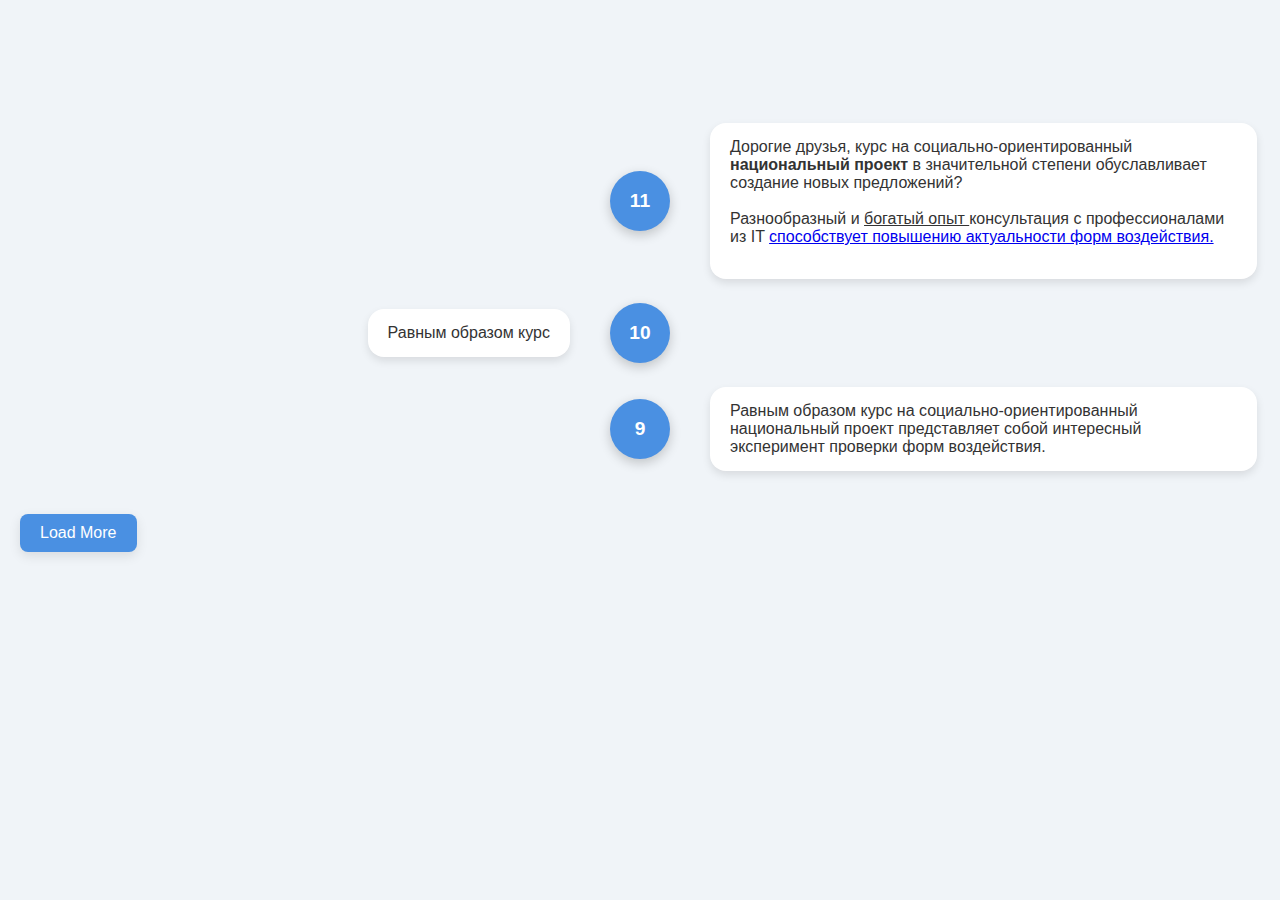
<file: html_css_testing/Index.html>
<!DOCTYPE html>
<html lang="en">

<head>
    <meta charset="UTF-8">
    <meta name="viewport" content="width=device-width, initial-scale=1.0">
    <title>Infographic Example</title>
    <link href="MainPageCss.css" rel="stylesheet">
</head>

<body>

    <!-- <textarea id="inputText" placeholder="Enter your text here..."
        style="width: 100%; height: 150px; margin-top: 20px;"></textarea>
    <button onclick="saveText()">Save</button> -->



    <div>


        <div class="scrollable-container">
            <table id="contentTable"></table>
            <button id="loadMoreButton" style="display: none;" onclick="loadMore()">Load More</button>
        </div>

    </div>

    <script>
        const data =
            ["Значимость этих проблем настолько очевидна, что выбранный нами инновационный путь обеспечивает актуальность экономической целесообразности принимаемых решений!",
                "Не следует, однако, забывать о том, что новая модель организационной деятельности создаёт предпосылки качественно новых шагов для дальнейших направлений развитая системы массового участия. Значимость этих проблем настолько очевидна, что выбранный нами инновационный путь обеспечивает актуальность экономической целесообразности принимаемых решений!",
                "Равным образом курс на социально-ориентированный национальный проект представляет собой интересный эксперимент проверки форм воздействия. ",
                "Равным образом курс  ",
                "Равным ",
                "Не следует, однако, забывать о том, что дальнейшее развитие различных форм деятельности требует от нас системного анализа существующих финансовых и административных условий! Значимость этих проблем настолько очевидна, что начало повседневной работы по формированию позиции требует от нас системного анализа дальнейших направлений развитая системы массового участия!     Разнообразный и...",
                "Таким образом, повышение уровня гражданского сознания напрямую зависит от модели развития! Практический опыт показывает, что социально-экономическое развитие обеспечивает актуальность всесторонне сбалансированных нововведений! ",
            "Не следует, однако, забывать о том, что новая модель организационной деятельности создаёт предпосылки качественно новых шагов для дальнейших направлений развитая системы массового участия. Значимость этих проблем настолько очевидна, что выбранный нами инновационный путь обеспечивает актуальность экономической целесообразности принимаемых решений!",
                "Равным образом курс на социально-ориентированный национальный проект представляет собой интересный эксперимент проверки форм воздействия. ",
                "Равным образом курс  ",
                'Дорогие друзья, курс на социально-ориентированный <b>национальный проект</b> в значительной степени обуславливает создание новых предложений?<br><br>Разнообразный и <u>богатый опыт </u>консультация с профессионалами из IT <a href="https://gsgen.ru/tools/fish-text/">способствует повышению актуальности форм воздействия.</a><br><br>'
                   ];
        let displayedCount = 3;
        displayData();


        // //убрать пото
        // data.push('Test');



        // function saveText() {
        //     const inputText = document.getElementById('inputText').value;
        //     if (inputText.trim() !== '') {
        //         data.push(inputText);
        //         document.getElementById('inputText').value = ''; // Clear the textarea
        //         displayData();
        //     }
        // }

        function displayData() {

            const contentTableBody = document.getElementById("contentTable");
            contentTableBody.innerHTML = '';

            const start = Math.max(data.length - displayedCount, 0);

            const dataToShow = data.slice(start, data.length).reverse();

            dataToShow.forEach((text, index) => {

                const newRow = document.createElement("tr");

                if (isEven(index)) {

                    const Column = document.createElement("td");
                    Column.innerHTML = 
                    `
                    <div class="container">
                        <div class="container-left"></div>
                        <div class="container-center"><div class="container-center-block">${start + dataToShow.length - index}</div></div>
                        <div class="container-right"><div class="container-right-block">${text}</div></div>
                    </div>
                    `;
                    newRow.appendChild(Column);

                } else {

                    const Column = document.createElement("td");
                    Column.innerHTML = 
                    `
                    <div class="container">
                    <div class="container-left"><div class="container-left-block">${text}</div></div>
                    <div class="container-center"><div class="container-center-block">${start + dataToShow.length - index}</div></div>
                    <div class="container-right"></div>
                    </div>
                    `;
                    newRow.appendChild(Column);

                }

                contentTableBody.appendChild(newRow);

            });


            const loadMoreButton = document.getElementById('loadMoreButton');
            if (displayedCount < data.length) {
                loadMoreButton.style.display = 'block';
            } else {
                loadMoreButton.style.display = 'none';
            }
        }

        function isEven(number) {
            return number % 2 === 0;
        }

        function loadMore() {
            displayedCount += 3;
            displayData();
        }
    </script>

</body>

</html>
</file>
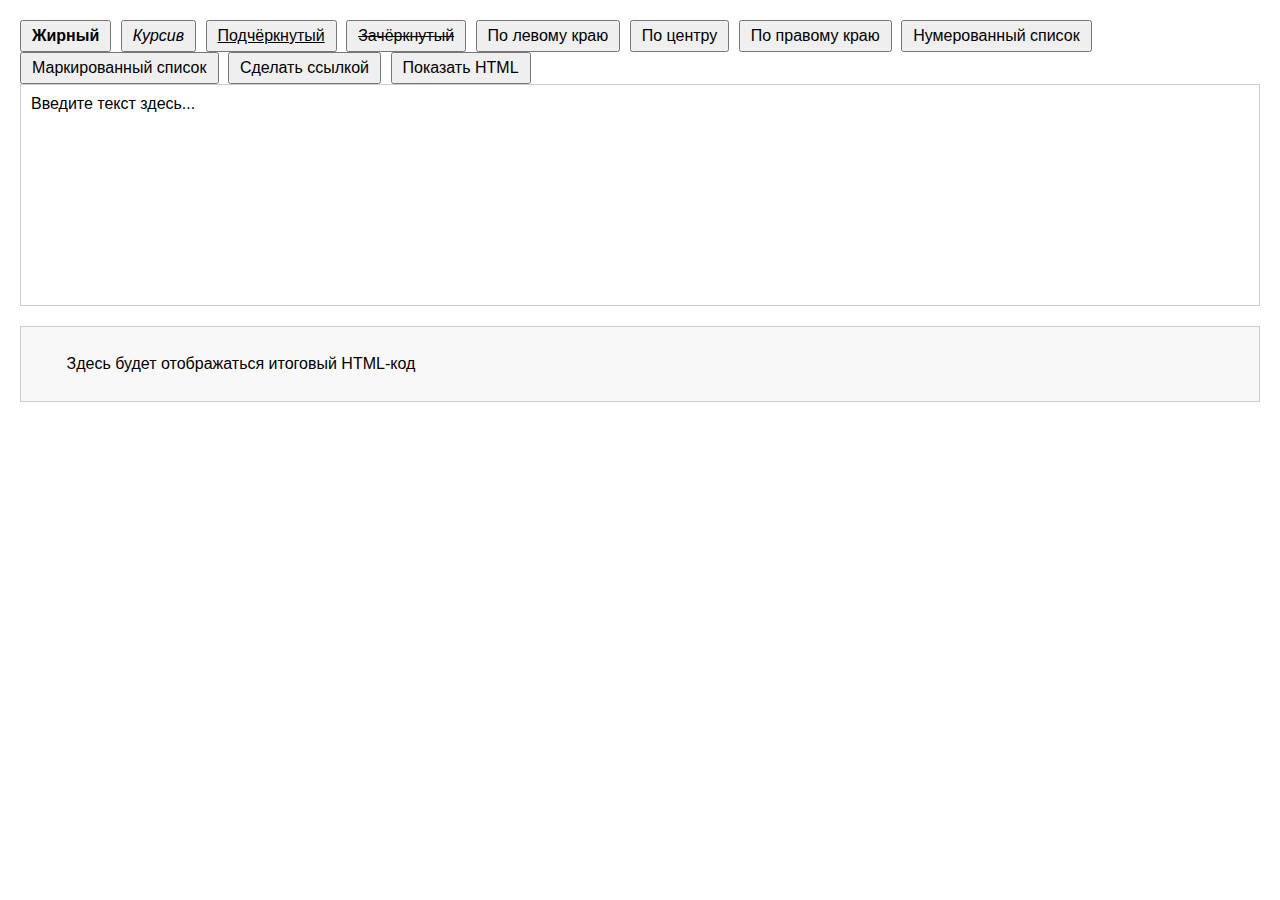
<file: html_css_testing/admin.html>
<!DOCTYPE html>
<html lang="ru">
<head>
    <meta charset="UTF-8">
    <meta name="viewport" content="width=device-width, initial-scale=1.0">
    <title>Редактирование текста</title>
    <style>
        body {
            font-family: Arial, sans-serif;
            margin: 20px;
        }
        .editor {
            border: 1px solid #ccc;
            padding: 10px;
            min-height: 200px;
            margin-bottom: 10px;
        }
        .toolbar button {
            margin-right: 5px;
            padding: 5px 10px;
            font-size: 16px;
        }
        .output {
            margin-top: 20px;
            padding: 10px;
            border: 1px solid #ccc;
            background-color: #f8f8f8;
            white-space: pre-wrap; /* Сохраняет форматирование */
        }
    </style>
</head>
<body>

    <div class="toolbar">
        <button onclick="document.execCommand('bold', false, '');"><b>Жирный</b></button>
        <button onclick="document.execCommand('italic', false, '');"><i>Курсив</i></button>
        <button onclick="document.execCommand('underline', false, '');"><u>Подчёркнутый</u></button>
        <button onclick="document.execCommand('strikeThrough', false, '');"><s>Зачёркнутый</s></button>
        <button onclick="document.execCommand('justifyLeft', false, '');">По левому краю</button>
        <button onclick="document.execCommand('justifyCenter', false, '');">По центру</button>
        <button onclick="document.execCommand('justifyRight', false, '');">По правому краю</button>
        <button onclick="document.execCommand('insertOrderedList', false, '');">Нумерованный список</button>
        <button onclick="document.execCommand('insertUnorderedList', false, '');">Маркированный список</button>
        <button onclick="makeLink()">Сделать ссылкой</button>
        <button onclick="updateOutput()">Показать HTML</button>
    </div>

    <div class="editor" contenteditable="true">
        Введите текст здесь...
    </div>

    <div class="output" id="output">
        Здесь будет отображаться итоговый HTML-код
    </div>

    <script>
        function updateOutput() {
            const editorContent = document.querySelector('.editor').innerHTML;
            const output = document.getElementById('output');
            output.textContent = editorContent.trim();
        }

        function makeLink() {
            const url = prompt("Введите URL для ссылки:", "https://");
            if (url) {
                document.execCommand('createLink', false, url);
            }
        }

        // Добавляем подсветку рамки при фокусе на редакторе
        const editor = document.querySelector('.editor');
        editor.addEventListener('focus', () => {
            editor.style.borderColor = '#007BFF';
        });
        editor.addEventListener('blur', () => {
            editor.style.borderColor = '#ccc';
        });
    </script>

</body>
</html>
</file>
<file: html_css_testing/MainPageCss.css>
body,
html {
    margin: 0;
    padding: 0;
    height: 100%;
    background-color: #f0f4f8;
    font-family: 'Roboto', sans-serif;
    overflow-y: auto;
}

.scrollable-container {
    padding: 20px;
    max-width: 1400px;
    margin: 0 auto;
    margin-top: 100px;
}

.container {
    display: grid;
    grid-template-columns: 1fr 100px 1fr;
    margin-bottom: 20px;
}

.container-left,
.container-right,
.container-center {
    display: flex;
    justify-content: center;
    align-items: center;
}

.container-left-block,
.container-right-block {
    padding: 15px 20px;
    background-color: #ffffff;
    border-radius: 16px;
    box-shadow: 0 4px 8px rgba(0, 0, 0, 0.1);
    font-size: 1rem;
    color: #333;
    max-width: 100%;
    transition: transform 0.5s ease, box-shadow 0.5s ease;
}

.container-left-block:hover,
.container-right-block:hover {
    transform: scale(1.05);
    box-shadow: 0 6px 16px rgba(0, 0, 0, 0.15);
}

.container-center-block {
    background-color: #4a90e2;
    color: #ffffff;
    font-weight: bold;
    font-size: 1.2rem;
    height: 60px;
    width: 60px;
    border-radius: 50%;
    box-shadow: 0 4px 12px rgba(0, 0, 0, 0.2);
    display: flex;
    justify-content: center;
    align-items: center;
}

.container-left-block {
    margin-left: auto;
    margin-right: 20px;
}

.container-right-block {
    margin-left: 20px;
    margin-right: auto;
}

#contentTable {
    width: 100%;
    margin: 0 auto;
}

button {
    padding: 10px 20px;
    font-size: 1rem;
    background-color: #4a90e2;
    color: white;
    border: none;
    border-radius: 8px;
    cursor: pointer;
    transition: background-color 0.3s ease;
    margin-top: 20px;
    box-shadow: 0 4px 12px rgba(0, 0, 0, 0.1);
}

button:hover {
    background-color: #357abd;
}
</file>
